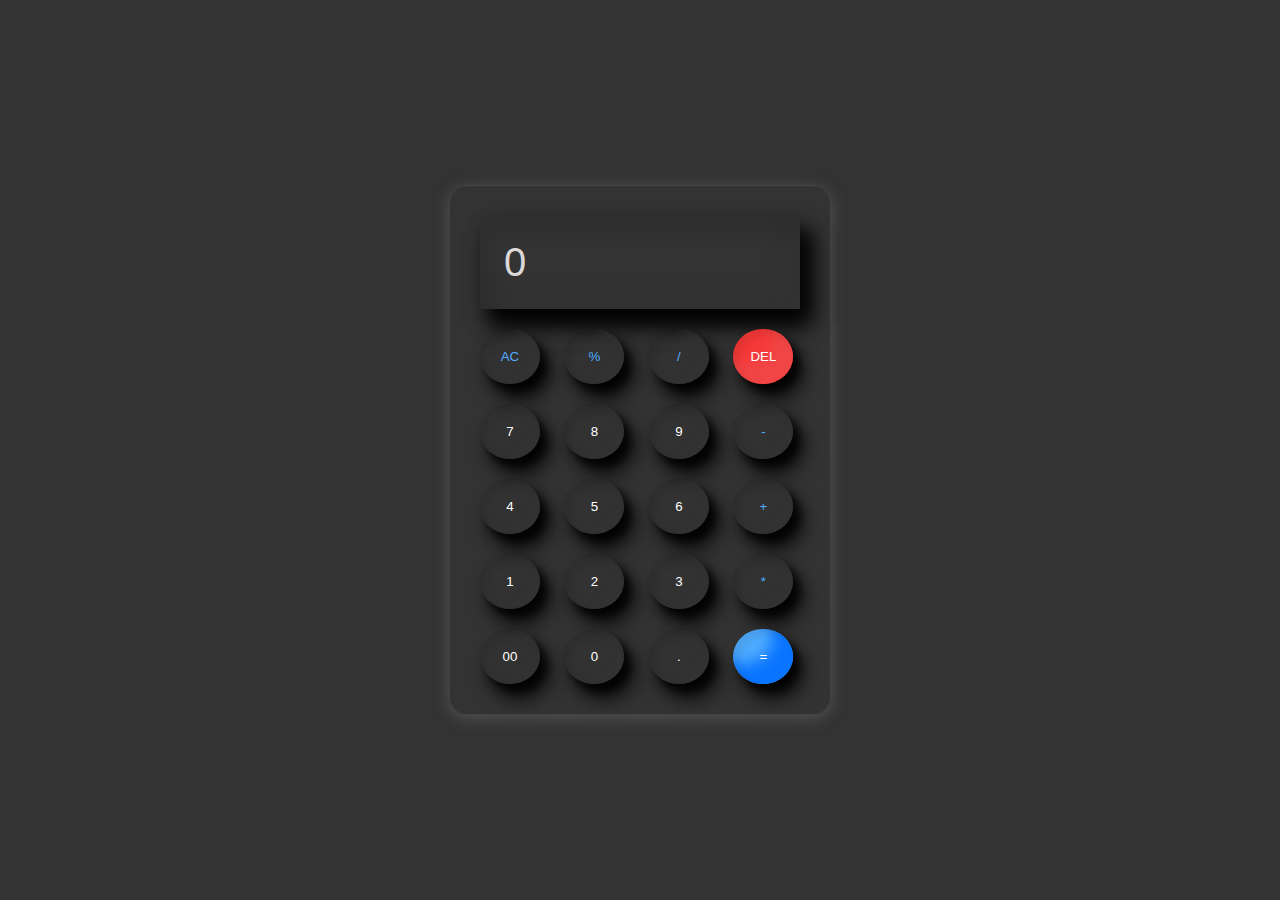
<file: calculator/index.html>
<!DOCTYPE html>
<html lang="en">
<head>
    <meta charset="UTF-8">
    <meta name="viewport" content="width=device-width, initial-scale=1.0">
    <title>Calculator</title>
    <link rel="stylesheet" href="style.css">
</head>
<body>
    <div class="calculator">
        <input type="text" placeholder="0" id="call">

        <div>
            <button class="active">AC</button>
            <button class="active">%</button>
            <button class="active">/</button>
            <button class="del">DEL</button>
        </div>
        <div>
            <button>7</button>
            <button>8</button>
            <button>9</button>
            <button class="active">-</button>
        </div>
        <div>
            <button>4</button>
            <button>5</button>
            <button>6</button>
            <button class="active">+</button>
        </div>
        <div>
            <button>1</button>
            <button>2</button>
            <button>3</button>
            <button class="active">*</button>
        </div>
        <div>
            <button>00</button>
            <button>0</button>
            <button>.</button>
            <button class="equal">=</button>
        </div>
    </div>
    
    <script src="script.js"></script>
</body>
</html>
</file>
<file: calculator/style.css>
*{
    margin: 0;
    pad: 0;
    box-sizing: border-box;
    font-family: sans-serif;
}

body{
    width: 100%;
    height: 100vh;
    display: flex;
    align-items: center;
    justify-content: center;
    background-color: #343333;
}

.calculator{
    border: 1px solid #454444;
    padding: 20px;
    border-radius: 18px;
    box-shadow: 0px 3px 16px rgba(113, 115, 119, 0.5);
    background: transparent;
}

input{
    width: 320px;
    border: none;
    outline: none;
    padding: 24px;
    margin: 10px;
    background: transparent;
    box-shadow: inset 15px 20px 15px rgba(0, 0, 0, 0.08), 10px 15px 20px rgba(0, 0, 0, 0.8), 10px 15px 20px rgba(0, 0, 0, 0.8), inset -20px -20px 15px rgba(50, 50, 50, 0.9);
    font-size: 40px;
    text-align: left;
    cursor: pointer;
    color: #ccc;
}

input::placeholder{
    color: #dbd8d8;
}

button{
    border: none;
    width: 60px;
    height: 55px;
    margin: 10px;
    border-radius: 50%;
    background: transparent;
    color: #fff;
    cursor: pointer;
    box-shadow: inset 6px 6px 7px rgba(0, 0, 0, 0.08), 7px 8px 9px rgba(0, 0, 0, 0.8), 10px 15px 20px rgba(0, 0, 0, 0.8), inset -20px -20px 15px rgba(50, 50, 50, 0.9);
}

.active{
    color: #50adff;
    z-index: 10;
}

.equal{
    color: #fff;
    background-color: #50adff;
    box-shadow: inset 6px 6px 7px rgba(0, 0, 0, 0.08), 7px 8px 9px rgba(0, 0, 0, 0.8), 10px 15px 20px rgba(0, 0, 0, 0.8), inset -20px -20px 15px rgba(0, 110, 255, 0.9);
}

.del{
    color: #fff;
    background-color: #f73838;
    box-shadow: inset 6px 6px 7px rgba(0, 0, 0, 0.08), 7px 8px 9px rgba(0, 0, 0, 0.8), 10px 15px 20px rgba(0, 0, 0, 0.8), inset -20px -20px 15px rgba(239, 71, 71, 0.9);
}
</file>
